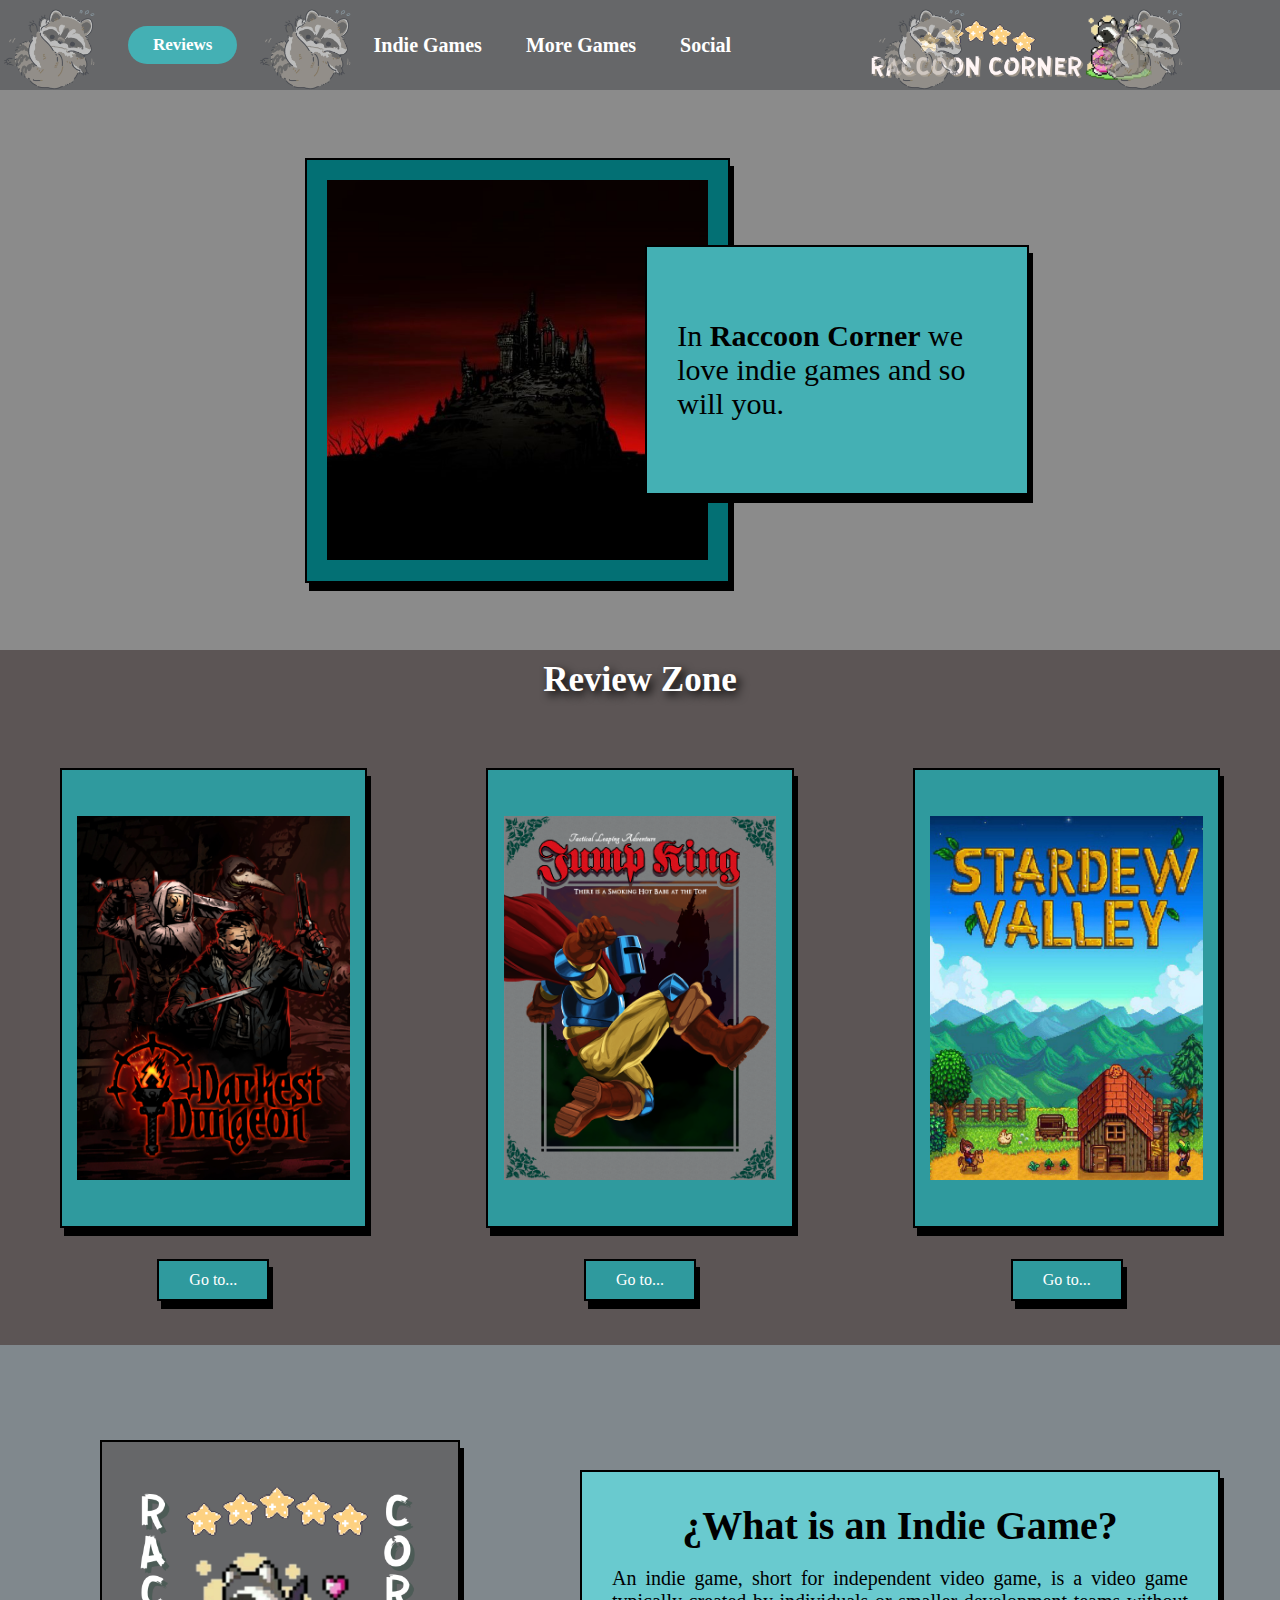
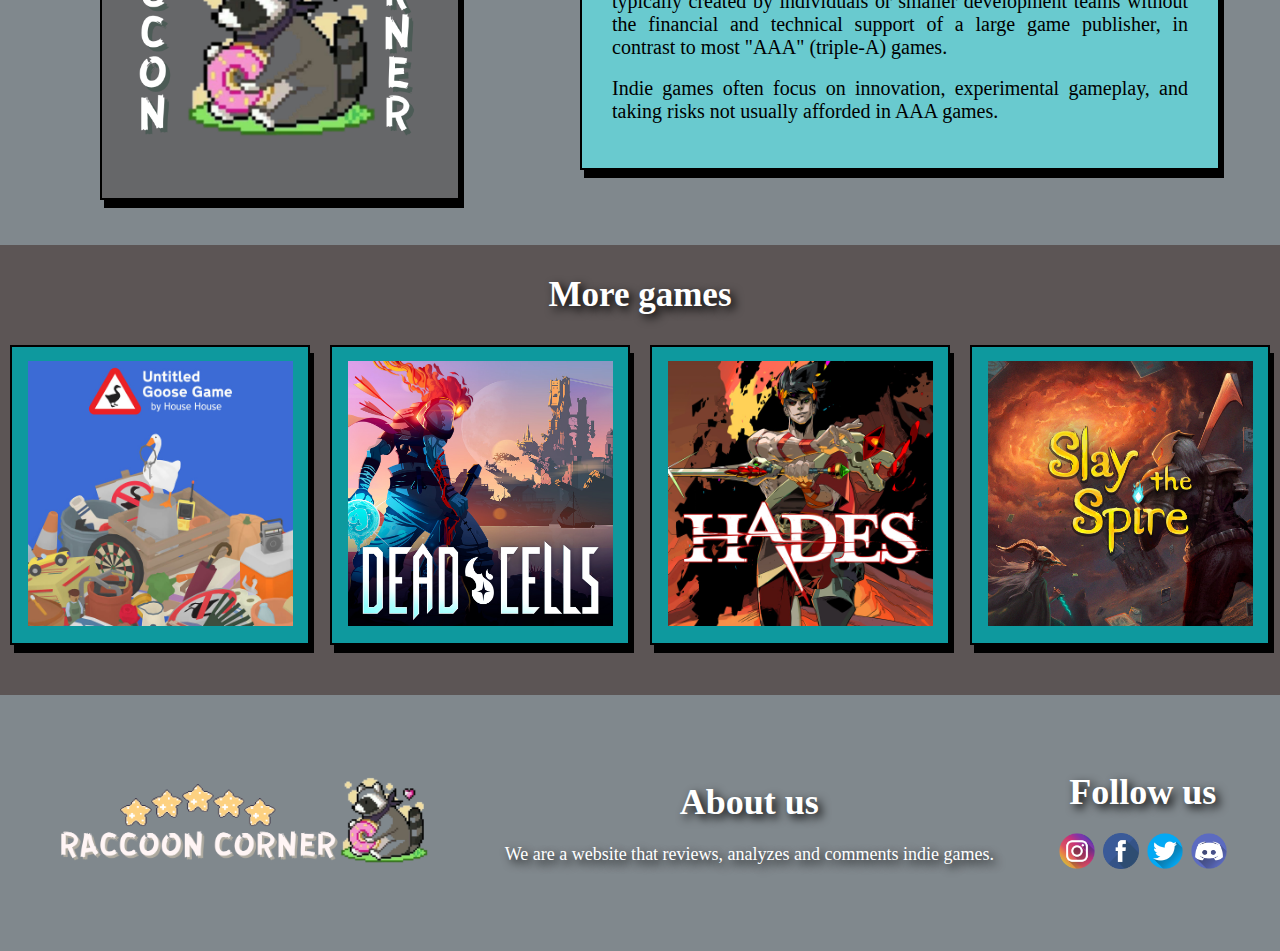
<file: index.html>
<!DOCTYPE html>
<html lang="en">
<head>
    <meta charset="UTF-8">
    <meta http-equiv="X-UA-Compatible" content="IE=edge">
    <meta name="viewport" content="width=device-width, initial-scale=1.0">
    <title>Raccoon Corner</title>
    <link rel="stylesheet" href="style.css">

</head>
<body>
    <a name="home"></a>
    <header>
        <a class="cta" href="#review zone"><button>Reviews </button></a>
        <nav>
            <ul>
                <li> <a href="#indie">Indie Games</a></li>
                <li><a href="#more games">More Games</a></li>
                <li><a href="#social">Social</a></li>
            </ul>
        </nav>
        <img src="images/logo.png" alt="logo">

    </header>

    <section>
        <div class="div1">
            <div class="box1"><img src="images/home.jpg" alt=""></div>
            <div class="box2"><p>In <span>Raccoon Corner</span> we love indie games and so will you. </p></div>
        </div>
    </section>
    <a name="review zone"></a>
    <section>
        <div><h1>Review Zone</h1></div>
        <div class="div2">
            <div class="cuadro1"><a href="Darkest Dungeon/index.html" target="_blank"><img src="images/darkest.jpg" alt="" class="img3"></a></div>
            <div class="cuadro1"><a href="Jump King/index.html" target="_blank"><img src="images/jumpking.png" alt="" class="img4"></a></div>
            <div class="cuadro1"><a href="Stardew Valley/index.html" target="_blank"><img src="images/stardew.jpg" alt="" class="img5"></a></div>
        </div>
    </section>
    
    <section>
        <div class="div3">
            <a href="Darkest Dungeon/index.html" target="_blank" class="boton"> Go to...</a>
            <a href="Jump King/index.html"  target="_blank" class="boton"> Go to...</a>
            <a href="Stardew Valley/index.html" target="_blank" class="boton"> Go to...</a>
        </div>
    </section>
    <a name="indie"></a>
    <div class="div4">
    
        <div class="cuadrito">
            <img src="images/logo2.png" alt="">

        </div>
        <div class="cuadro">
            <h1>¿What is an Indie Game?</h1>
            <br>
            <p>An indie game, short for independent video game, is a video game typically created by individuals or smaller development teams without the financial and technical support of a large game publisher, in contrast to most "AAA" (triple-A) games. </p>
            <br>
            <p>Indie games often focus on innovation, experimental gameplay, and taking risks not usually afforded in AAA games.</p>
        </div>
    </div>
    <a name="more games"></a>
    <div class="div5"><h1>More games</h1></div>
    <div class="div6">
        <div><a href="https://www.metacritic.com/game/pc/untitled-goose-game"target="_blank"><img src="images/goose.jpg" alt=""></a></div>
        <div><a href="https://www.metacritic.com/game/pc/dead-cells"target="_blank"><img src="images/deadcells.png" alt=""></a></div>
        <div><a href="https://www.metacritic.com/game/pc/hades"target="_blank"><img src="images/hades.jpg" alt=""></a></div>
        <div><a href="https://www.metacritic.com/game/pc/slay-the-spire"target="_blank"><img src="images/slaythespire.png" alt=""></a></div>
    </div>

    <div class="raccons">
        <div class="fall"><img src="images/raccon.png" alt="" ></div>
        <div class="fall"><img src="images/raccon.png" alt="" ></div>
        <div class="fall"><img src="images/raccon.png" alt="" ></div>
        <div class="fall"><img src="images/raccon.png" alt="" ></div>
    </div>

    <footer>
        <div class="footer1"><a href="#home"><img src="images/logo3.png" alt=""></a></div>
        <div class="footer2">
            <h1>About us</h1>
            <br>
            <p>We are a website that reviews, analyzes and comments indie games.</p>
        </div>
        
        <div class="footer3">
            <a name="social"></a>
            <h1>Follow us</h1>
            <br>
            <a href="https://www.instagram.com/" target="_blank"><img src="images/instagram.png" alt="" class="ig"></a>
            <a href="https://www.facebook.com/" target="_blank"><img src="images/facebook.png" alt="" class="fb"></a>
            <a href="https://twitter.com/" target="_blank"><img src="images/twitter.png" alt="" class="tt"></a>
            <a href="https://discord.com/" target="_blank"><img src="images/discord.png" alt="" class="ds"></a>
        </div>
    </footer>


</body>
</html>
</file>
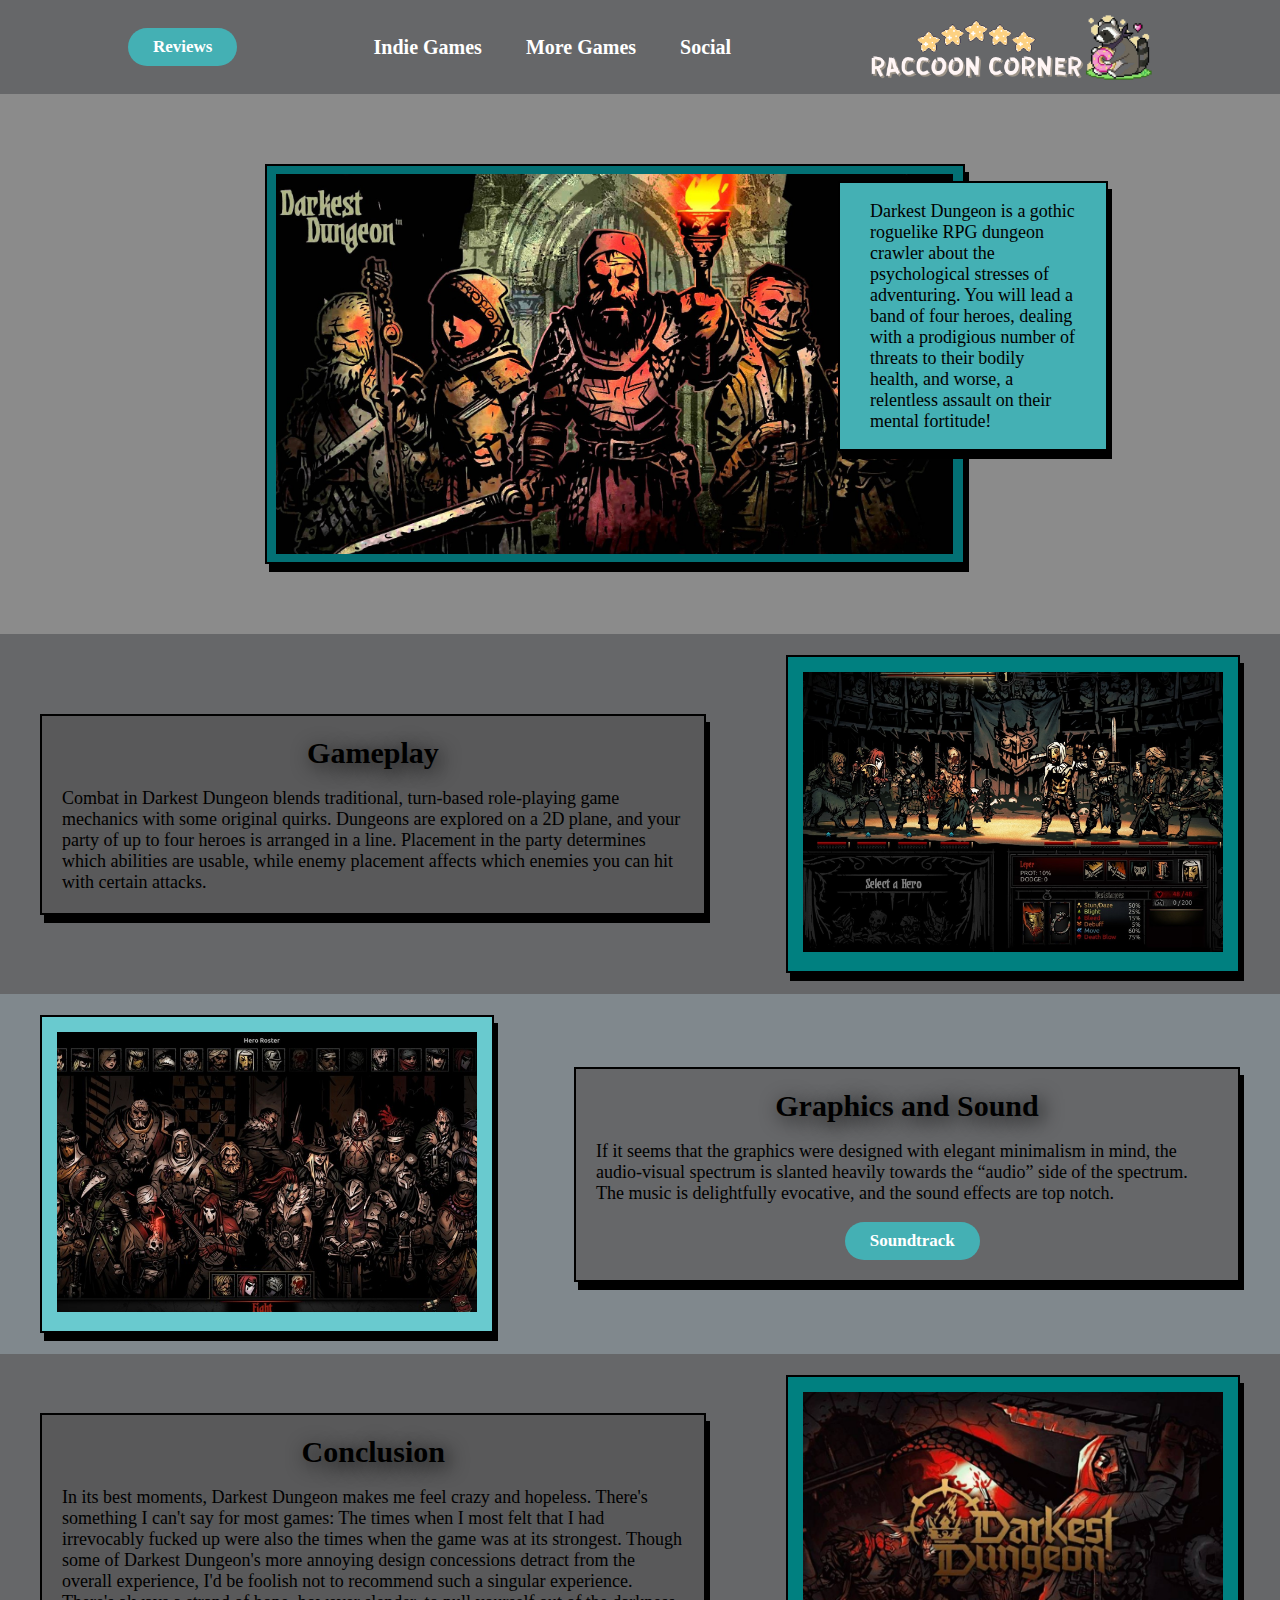
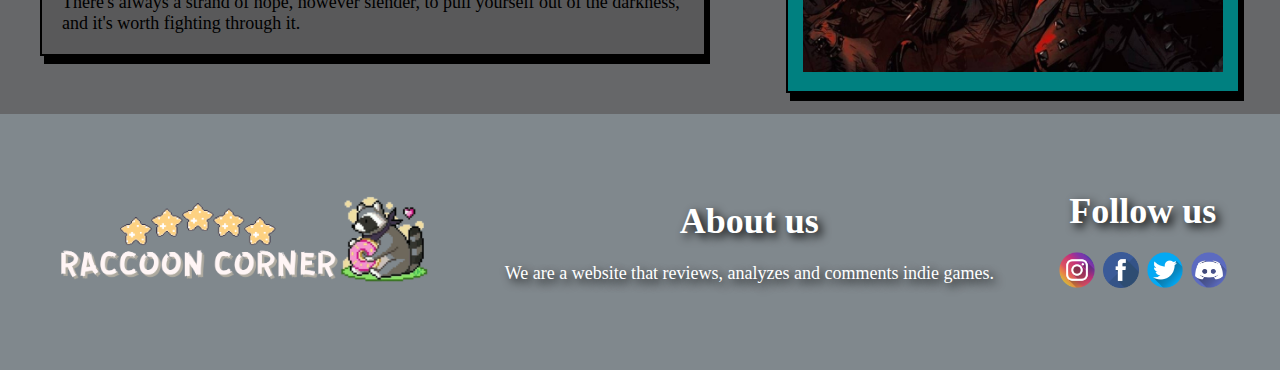
<file: Darkest Dungeon/index.html>
<!DOCTYPE html>
<html lang="en">
<head>
    <meta charset="UTF-8">
    <meta http-equiv="X-UA-Compatible" content="IE=edge">
    <meta name="viewport" content="width=device-width, initial-scale=1.0">
    <title>Darkest Dungeon</title>
    <link rel="stylesheet" href="style.css">
</head>
<body>
    <header>
        <a class="cta" href="/Raccon Corner/index.html"><button>Reviews</button></a>
        <nav>
            <ul>
                <li> <a href="/Raccon Corner/index.html">Indie Games</a></li>
                <li><a href="/Raccon Corner/index.html">More Games</a></li>
                <li><a href="#social">Social</a></li>
            </ul>
        </nav>
        <a href="/Raccon Corner/index.html"><img src="images/logo.png" alt="logo"></a>
    </header>

    <section>
        <div class="div1">
            <div class="box1"><img src="images/darkest.jpg" alt=""></div>
            <div class="box2"><p>Darkest Dungeon is a gothic roguelike RPG dungeon crawler about the psychological stresses of adventuring. You will lead a band of four heroes, dealing with a prodigious number of threats to their bodily health, and worse, a relentless assault on their mental fortitude!</p></div>
        </div>
    </section>
    <article>
        <div class="div2">
            <div class="text1">
                <h1>Gameplay</h1>
                <br>
                <p>Combat in Darkest Dungeon blends traditional, turn-based role-playing game mechanics with some original quirks. Dungeons are explored on a 2D plane, and your party of up to four heroes is arranged in a line. Placement in the party determines which abilities are usable, while enemy placement affects which enemies you can hit with certain attacks.</p></div>
            <div class="img1"><img src="images/gameplay.jpg" alt=""></div>
        </div>
    </article>
    <div class="div3">
        <div class="img2"><img src="images/estres1.jpeg" alt=""></div>
        <div class="text2">
            <h1>Graphics and Sound</h1>
            <br>
            <p>If it seems that the graphics were designed with elegant minimalism in mind, the audio-visual spectrum is slanted heavily towards the “audio” side of the spectrum. The music is delightfully evocative, and the sound effects are top notch.</p>
            <br>
            <a href="https://youtu.be/on-xvGdFTIU"  target="_blank"><button>Soundtrack </button></a>
        </div>
    </div>
    <section>
        <div class="div2">
            <div class="text1">
                <h1>Conclusion</h1>
                <br>
                <p>In its best moments, Darkest Dungeon makes me feel crazy and hopeless. There's something I can't say for most games: The times when I most felt that I had irrevocably fucked up were also the times when the game was at its strongest. Though some of Darkest Dungeon's more annoying design concessions detract from the overall experience, I'd be foolish not to recommend such a singular experience. There's always a strand of hope, however slender, to pull yourself out of the darkness, and it's worth fighting through it.</p></div>
            <div class="img1"><img src="images/conclusion.jpg" alt=""></div>
        </div>

    </section>
    <footer>
        <div class="footer1"><a href="/Raccon Corner/index.html"><img src="images/logo3.png" alt=""></a></div>
        <div class="footer2">
            <h1>About us</h1>
            <br>
            <p>We are a website that reviews, analyzes and comments indie games.</p>
        </div>
        <div class="footer3">
            <a name="social"></a>
            <h1>Follow us</h1>
            <br>
            <a href="https://www.instagram.com/" target="_blank"><img src="images/instagram.png" alt="" class="ig"></a>
            <a href="https://www.facebook.com/" target="_blank"><img src="images/facebook.png" alt="" class="fb"></a>
            <a href="https://twitter.com/" target="_blank"><img src="images/twitter.png" alt="" class="tt"></a>
            <a href="https://discord.com/" target="_blank"><img src="images/discord.png" alt="" class="ds"></a>
        </div>
    </footer>


</body>
</html>
</file>
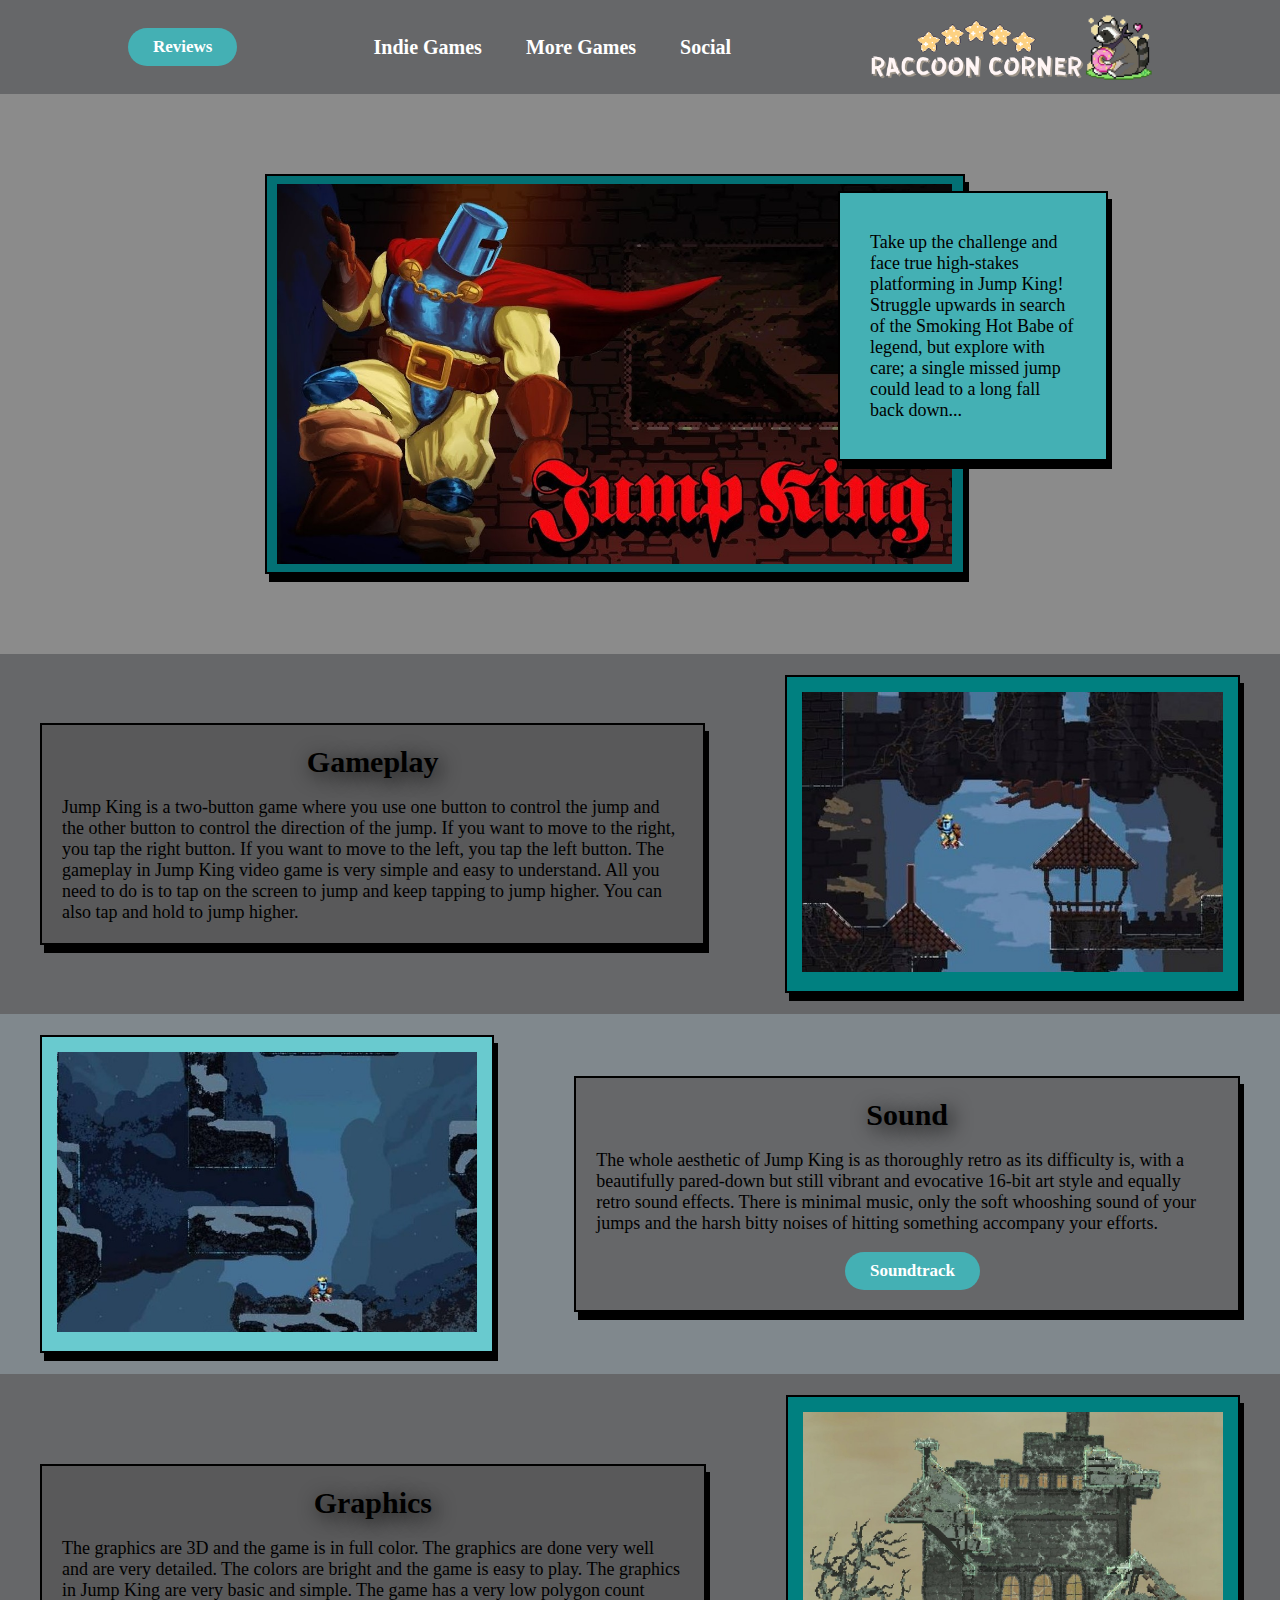
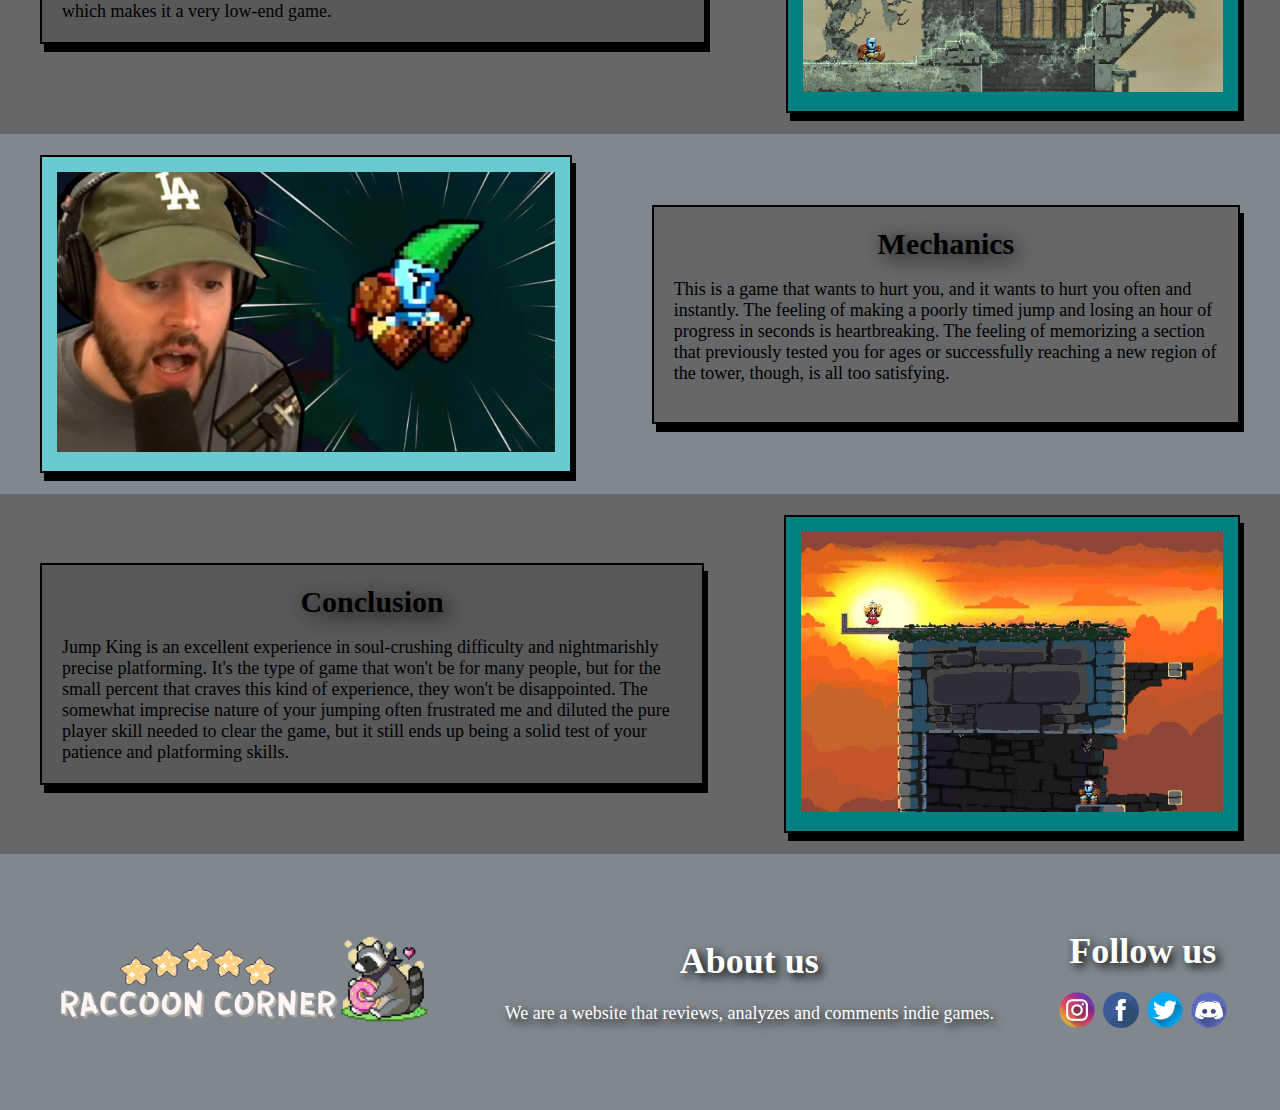
<file: Jump King/index.html>
<!DOCTYPE html>
<html lang="en">
<head>
    <meta charset="UTF-8">
    <meta http-equiv="X-UA-Compatible" content="IE=edge">
    <meta name="viewport" content="width=device-width, initial-scale=1.0">
    <title>Jump King</title>
    <link rel="stylesheet" href="style.css">
</head>
<body>
    <header>
        <a class="cta" href="/Raccon Corner/index.html"><button>Reviews</button></a>
        <nav>
            <ul>
                <li> <a href="/Raccon Corner/index.html">Indie Games</a></li>
                <li><a href="/Raccon Corner/index.html">More Games</a></li>
                <li><a href="#social">Social</a></li>
            </ul>
        </nav>
        <a href="/Raccon Corner/index.html"><img src="images/logo.png" alt="logo"></a>
    </header>

    <section>
        <div class="div1">
            <div class="box1"><img src="images/jump.jpg" alt=""></div>
            <div class="box2"><p>Take up the challenge and face true high-stakes platforming in Jump King! Struggle upwards in search of the Smoking Hot Babe of legend, but explore with care; a single missed jump could lead to a long fall back down...</p></div>
        </div>
    </section>
    <article>
        <div class="div2">
            <div class="text1">
                <h1>Gameplay</h1>
                <br>
                <p>Jump King is a two-button game where you use one button to control the jump and the other button to control the direction of the jump. If you want to move to the right, you tap the right button. If you want to move to the left, you tap the left button.
The gameplay in Jump King video game is very simple and easy to understand. All you need to do is to tap on the screen to jump and keep tapping to jump higher. You can also tap and hold to jump higher.
</p></div>
            <div class="img1"><img src="images/gameplay.jpg" alt=""></div>
        </div>
    </article>
    <div class="div3">
        <div class="img2"><img src="images/sound.jpg" alt=""></div>
        <div class="text2">
            <h1>Sound</h1>
            <br>
            <p>The whole aesthetic of Jump King is as thoroughly retro as its difficulty is, with a beautifully pared-down but still vibrant and evocative 16-bit art style and equally retro sound effects. There is minimal music, only the soft whooshing sound of your jumps and the harsh bitty noises of hitting something accompany your efforts.</p>
            <br>
            <a href="https://youtu.be/goAlevEOEkU"  target="_blank"><button>Soundtrack </button></a>
        </div>
    </div>
    <section>
        <div class="div2">
            <div class="text1">
                <h1>Graphics</h1>
                <br>
                <p>The graphics are 3D and the game is in full color. The graphics are done very well and are very detailed. The colors are bright and the game is easy to play.
                    The graphics in Jump King are very basic and simple. The game has a very low polygon count which makes it a very low-end game.
                    </p></div>
            <div class="img1"><img src="images/graphics.jpg" alt=""></div>
        </div>
        <div class="div3">
            <div class="img2"><img src="images/mechanics.jpg" alt=""></div>
            <div class="text2">
                <h1>Mechanics</h1>
                <br>
                <p>This is a game that wants to hurt you, and it wants to hurt you often and instantly. The feeling of making a poorly timed jump and losing an hour of progress in seconds is heartbreaking. The feeling of memorizing a section that previously tested you for ages or successfully reaching a new region of the tower, though, is all too satisfying. </p>
                <br>
            </div>
        </div>
        <section>
            <div class="div2">
                <div class="text1">
                    <h1>Conclusion</h1>
                    <br>
                    <p>Jump King is an excellent experience in soul-crushing difficulty and nightmarishly precise platforming. It's the type of game that won't be for many people, but for the small percent that craves this kind of experience, they won't be disappointed. The somewhat imprecise nature of your jumping often frustrated me and diluted the pure player skill needed to clear the game, but it still ends up being a solid test of your patience and platforming skills.
                        </p></div>
                <div class="img1"><img src="images/conclusion.jpg" alt=""></div>
            </div>
    <footer>
        <div class="footer1"><a href="/Raccon Corner/index.html"><img src="images/logo3.png" alt=""></a></div>
        <div class="footer2">
            <h1>About us</h1>
            <br>
            <p>We are a website that reviews, analyzes and comments indie games.</p>
        </div>
        <div class="footer3">
            <a name="social"></a>
            <h1>Follow us</h1>
            <br>
            <a href="https://www.instagram.com/" target="_blank"><img src="images/instagram.png" alt="" class="ig"></a>
            <a href="https://www.facebook.com/" target="_blank"><img src="images/facebook.png" alt="" class="fb"></a>
            <a href="https://twitter.com/" target="_blank"><img src="images/twitter.png" alt="" class="tt"></a>
            <a href="https://discord.com/" target="_blank"><img src="images/discord.png" alt="" class="ds"></a>
        </div>
    </footer>

</body>
</html>
</file>
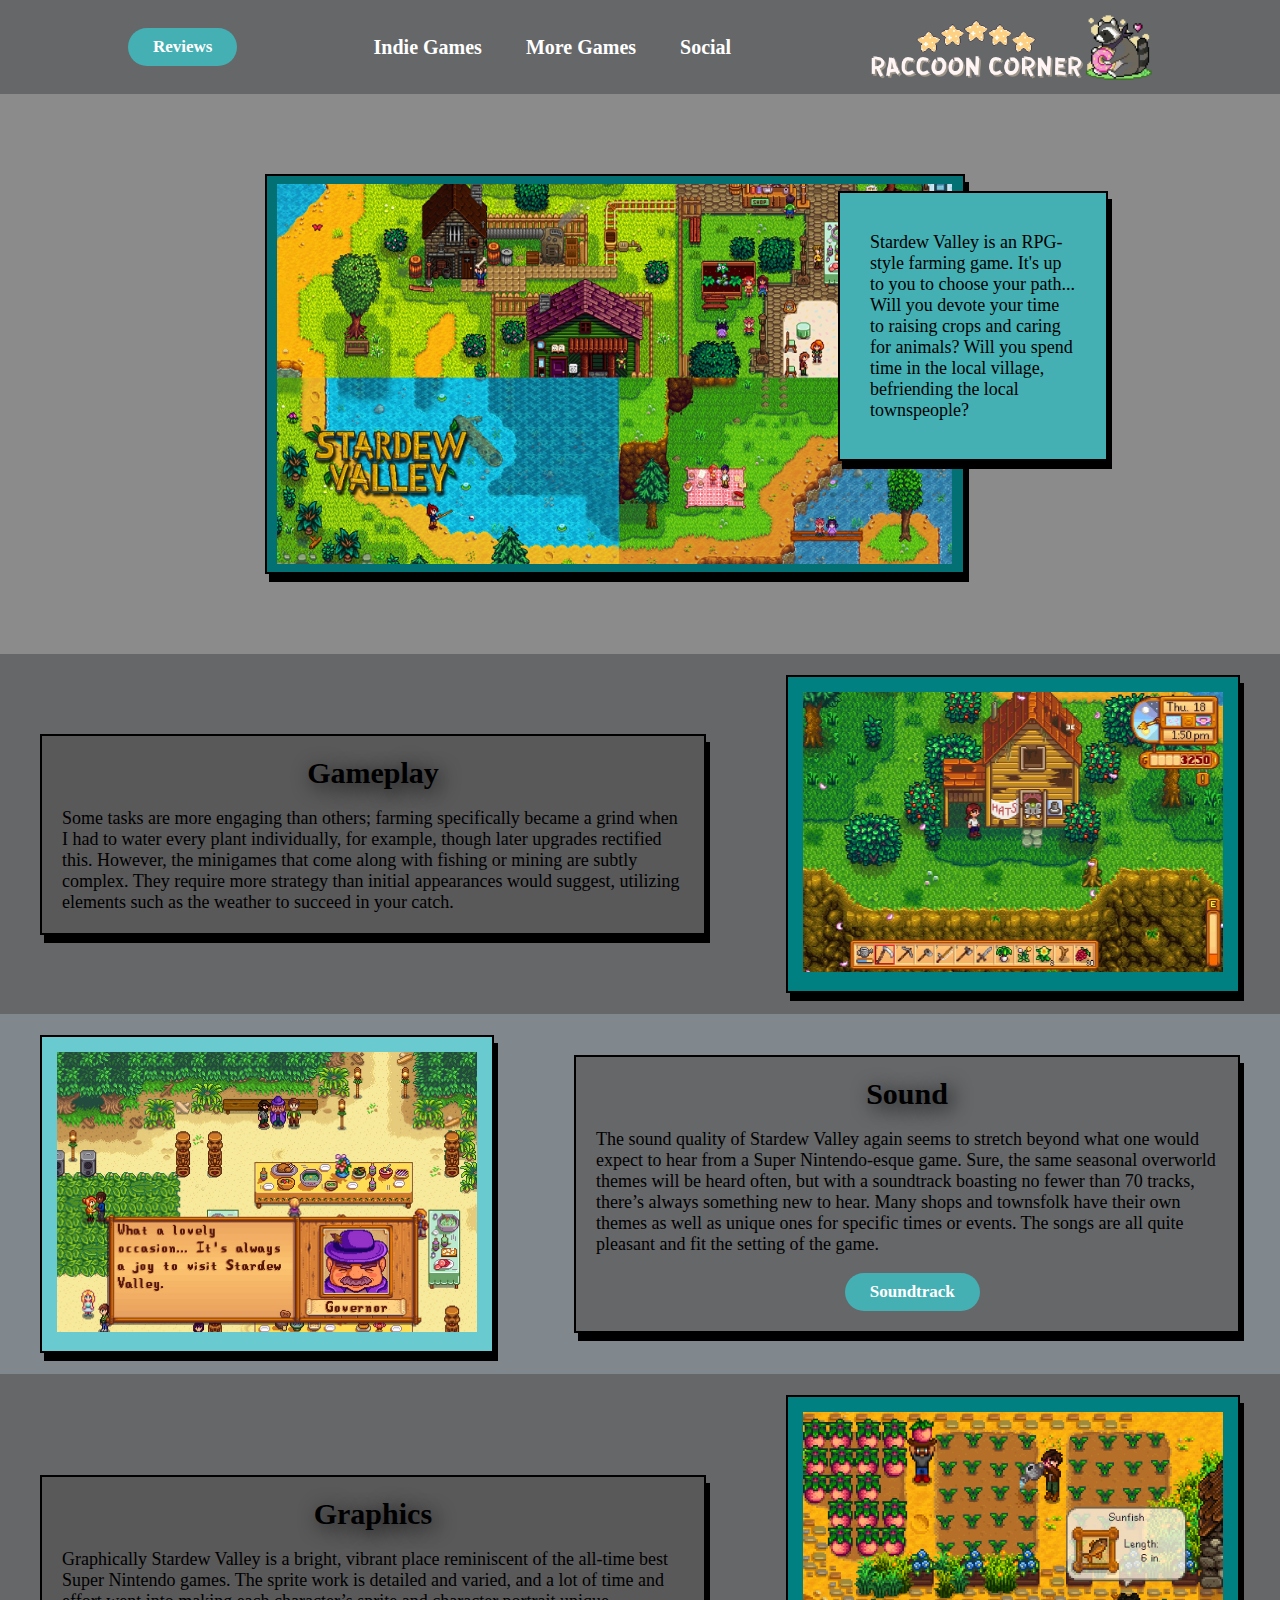
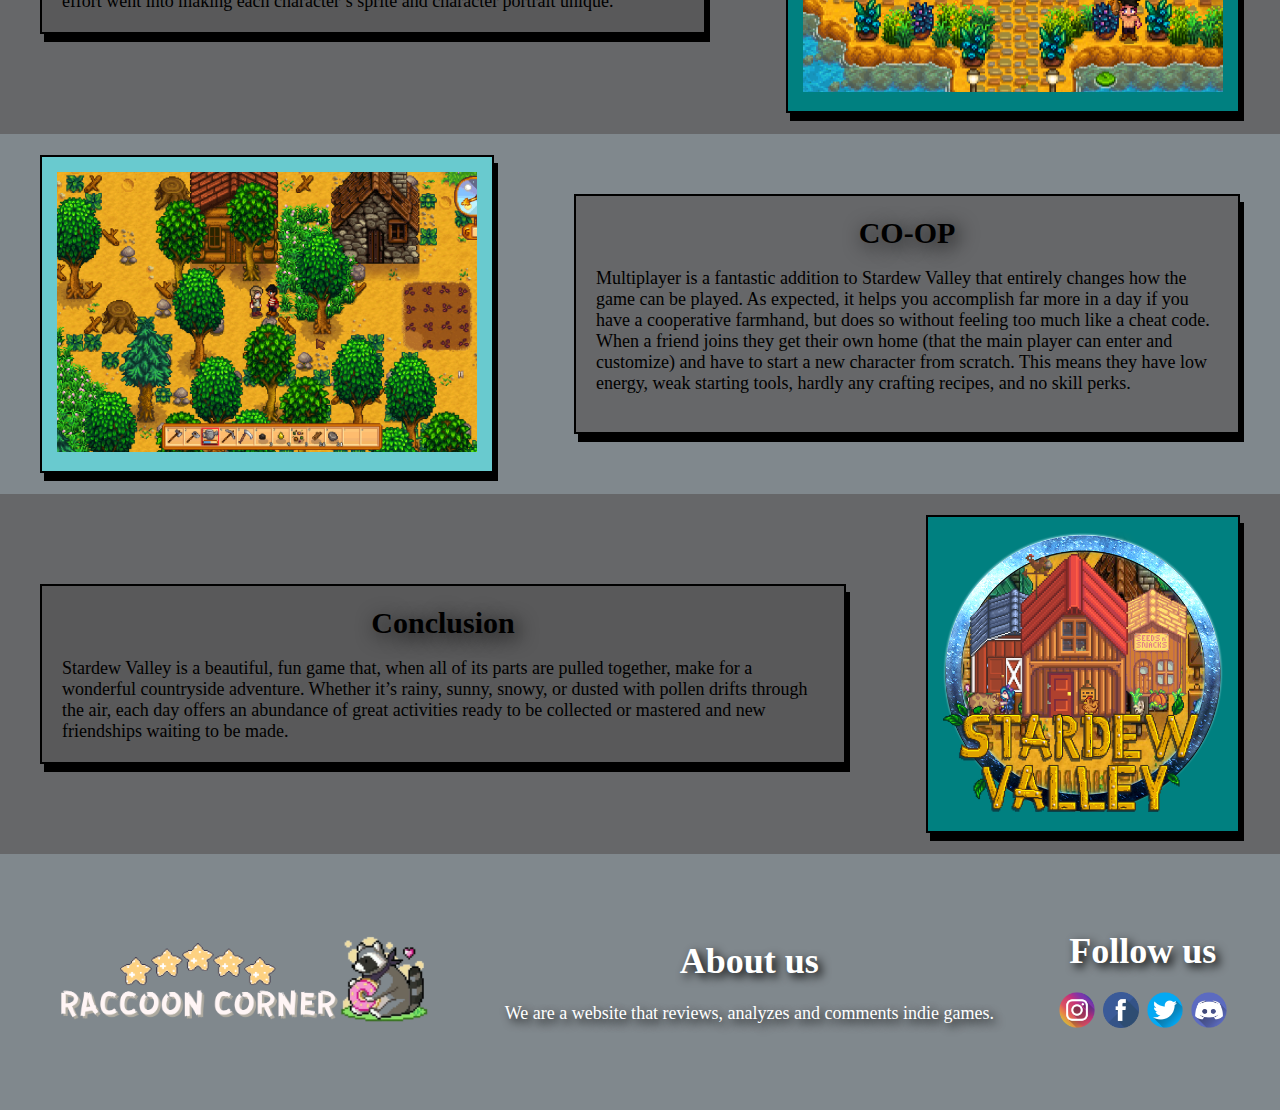
<file: Stardew Valley/index.html>
<!DOCTYPE html>
<html lang="en">
<head>
    <meta charset="UTF-8">
    <meta http-equiv="X-UA-Compatible" content="IE=edge">
    <meta name="viewport" content="width=device-width, initial-scale=1.0">
    <title>Stardew Valley</title>
    <link rel="stylesheet" href="style.css">
</head>
<body>
    <header>
        <a class="cta" href="/Raccon Corner/index.html"><button>Reviews</button></a>
        <nav>
            <ul>
                <li> <a href="/Raccon Corner/index.html">Indie Games</a></li>
                <li><a href="/Raccon Corner/index.html">More Games</a></li>
                <li><a href="#social">Social</a></li>
            </ul>
        </nav>
        <a href="/Raccon Corner/index.html"><img src="images/logo.png" alt="logo"></a>
    </header>

    <section>
        <div class="div1">
            <div class="box1"><img src="images/stardew.jpg" alt=""></div>
            <div class="box2"><p>Stardew Valley is an RPG-style farming game. It's up to you to choose your path... Will you devote your time to raising crops and caring for animals? Will you spend time in the local village, befriending the local townspeople?</p></div>
        </div>
    </section>
    <article>
        <div class="div2">
            <div class="text1">
                <h1>Gameplay</h1>
                <br>
                <p>Some tasks are more engaging than others; farming specifically became a grind when I had to water every plant individually, for example, though later upgrades rectified this. However, the minigames that come along with fishing or mining are subtly complex. They require more strategy than initial appearances would suggest, utilizing elements such as the weather to succeed in your catch.
</p></div>
            <div class="img1"><img src="images/gameplay.jpg" alt=""></div>
        </div>
    </article>
    <div class="div3">
        <div class="img2"><img src="images/sound.jpg" alt=""></div>
        <div class="text2">
            <h1>Sound</h1>
            <br>
            <p>The sound quality of Stardew Valley again seems to stretch beyond what one would expect to hear from a Super Nintendo-esque game. Sure, the same seasonal overworld themes will be heard often, but with a soundtrack boasting no fewer than 70 tracks, there’s always something new to hear. Many shops and townsfolk have their own themes as well as unique ones for specific times or events. The songs are all quite pleasant and fit the setting of the game.</p>
            <br>
            <a href="https://youtu.be/0gi5-mEVEc4"  target="_blank"><button>Soundtrack </button></a>
        </div>
    </div>
    <section>
        <div class="div2">
            <div class="text1">
                <h1>Graphics</h1>
                <br>
                <p>Graphically Stardew Valley is a bright, vibrant place reminiscent of the all-time best Super Nintendo games. The sprite work is detailed and varied, and a lot of time and effort went into making each character’s sprite and character portrait unique. 
                    </p></div>
            <div class="img1"><img src="images/graphics.png" alt=""></div>
        </div>
        <div class="div3">
            <div class="img2"><img src="images/multiplayer.png" alt=""></div>
            <div class="text2">
                <h1>CO-OP</h1>
                <br>
                <p>Multiplayer is a fantastic addition to Stardew Valley that entirely changes how the game can be played. As expected, it helps you accomplish far more in a day if you have a cooperative farmhand, but does so without feeling too much like a cheat code. When a friend joins they get their own home (that the main player can enter and customize) and have to start a new character from scratch. This means they have low energy, weak starting tools, hardly any crafting recipes, and no skill perks.</p>
                <br>
            </div>
        </div>
        <section>
            <div class="div2">
                <div class="text1">
                    <h1>Conclusion</h1>
                    <br>
                    <p>Stardew Valley is a beautiful, fun game that, when all of its parts are pulled together, make for a wonderful countryside adventure. Whether it’s rainy, sunny, snowy, or dusted with pollen drifts through the air, each day offers an abundance of great activities ready to be collected or mastered and new friendships waiting to be made. 
                        </p></div>
                <div class="img1"><img src="images/conclusion.png" alt=""></div>
            </div>
    <footer>
        <div class="footer1"> <a href="/Raccon Corner/index.html"><img src="images/logo3.png" alt=""></a></div>
        <div class="footer2">
            <h1>About us</h1>
            <br>
            <p>We are a website that reviews, analyzes and comments indie games.</p>
        </div>
        <div class="footer3">
            <a name="social"></a>
            <h1>Follow us</h1>
            <br>
            <a href="https://www.instagram.com/" target="_blank"><img src="images/instagram.png" alt="" class="ig"></a>
            <a href="https://www.facebook.com/" target="_blank"><img src="images/facebook.png" alt="" class="fb"></a>
            <a href="https://twitter.com/" target="_blank"><img src="images/twitter.png" alt="" class="tt"></a>
            <a href="https://discord.com/" target="_blank"><img src="images/discord.png" alt="" class="ds"></a>
        </div>
    </footer>



</body>
</html>
</file>
<file: style.css>
* {
  padding: 0;
  margin: 0;
  text-decoration: none;
  list-style: none;
  box-sizing: border-box;

  font-family: Georgia, "Times New Roman", Times, serif;
}
body {
  background-color: #666769;
}
header {
  display: flex;
  justify-content: space-between;
  align-items: center;
  padding: 10px 10%;
  background-color: #666769;
}
img {
  height: 70px;
  cursor: default;
}
ul li {
  display: inline-block;
  padding: 0 20px;
}
ul li a {
  transition: all 0.3s ease 0s;
  color: white;
  font-size: 20px;
  font-weight: bold;
}
button {
  padding: 9px 25px;
  background-color: #44b0b4;
  border: none;
  border-radius: 50px;
  cursor: pointer;
  transition: all 0.3s ease 0s;
  color: #ffff;
  font-size: 17px;
  font-weight: bold;
  font-family: Georgia, "Times New Roman", Times, serif;
}
button:hover {
  background-color: teal;
}
ul li a:hover {
  color: #44b0b4;
}
.div1 {
  height: 560px;
  width: 100%;
  background-color: #8b8b8b;
  display: flex;
  justify-content: space-around;
  align-items: center;
}
.box1 {
  height: 425px;
  width: 425px;
  background-color: #037074;
  margin: 10px;
  display: flex;
  align-items: center;
  justify-content: center;
  border: 2.5px solid #000000;
  box-shadow: 4px 8px #000000;
  position: relative;
  left: 15%;
  transition: all 0.5s;
}
.box1:hover {
  background-color: #44b0b4;
}
.box1 img {
  height: 380px;
}
.box2 {
  height: 250px;
  width: 30%;
  background-color: #44b0b4;
  margin: 20px;
  display: flex;
  align-items: center;
  justify-content: center;
  border: 2.5px solid #000000;
  box-shadow: 4px 8px #000000;
  position: relative;
  right: 10%;
  transition: all 0.5s;
  padding: 30px;
}
.box2 p {
  font-size: 30px;
}
.box2 p span {
  font-weight: bold;
}
.box2:hover {
  background-color: #037074;
}
.div2 {
  height: 535px;
  padding-top: 41px;
  width: 100%;
  background-color: #5c5555;
  display: flex;
  justify-content: space-around;
  align-items: center;
}
section div {
  height: 60px;
  display: flex;
  align-items: center;
  justify-content: center;
  background-color: #5c5555;
}
section div h1 {
  color: #ffff;
  font-size: 35px;
}
.cuadro1 {
  height: 460px;
  width: 24%;
  background-color: #2f9a9e;
  margin: 10px;
  display: flex;
  align-items: center;
  justify-content: center;
  border: 2.5px solid #000000;
  box-shadow: 4px 8px #000000;

  transition: 0.5s ease;
}
.cuadro1 img {
  display: flex;
  align-items: center;
  justify-content: center;
}
.cuadro1 a {
  display: flex;
  align-items: center;
  justify-content: center;
}
.cuadro1:hover {
  transform: scale(1.1);
  box-shadow: 0px 0px 40px #34a59cbd;
}
.img3 {
  height: auto;
  width: 90%;
}
.img4 {
  height: auto;
  width: 90%;
}
.img5 {
  height: auto;
  width: 90%;
}
.div3 {
  height: 100px;
  width: 100%;
  padding-bottom: 30px;
  background-color: #5c5555;
  display: flex;
  justify-content: space-around;
  align-items: center;
}
.boton {
  color: #ffff;
  border: 2.5px solid #000000;
  box-shadow: 4px 8px #000000;
  padding: 10px 30px;
  background-color: #2f9a9e;
  transition: 0.5s ease;
}
.boton:hover {
  transform: scale(1.1);
  box-shadow: 0px 0px 40px #34a59cbd;
}
.div4 {
  width: 100%;
  height: 500px;
  background-color: #80888d;
  display: flex;
  justify-content: space-between;
  align-items: center;
}
.cuadrito {
  position: relative;
  background-color: #666769;
  left: 100px;
  margin-top: 50px;
  width: 360px;
  height: 360px;
  border: 2.5px solid #000000;
  box-shadow: 4px 8px #000000;
  transition: ease 0.5s;
}

.cuadrito img {
  width: 350px;
  height: 350px;
}
.cuadrito:hover {
  transform: scale(1.1);
  box-shadow: #000000 4px 4px 40px;
}
.cuadro {
  height: 300px;
  width: 50%;
  background-color: #69cacf;
  padding: 30px;
  margin-top: 50px;
  position: relative;
  right: 60px;
  text-align: justify;
  border: 2.5px solid #000000;
  box-shadow: 4px 8px #000000;
  transition: ease 0.5s;
}
.cuadro h1 {
  font-size: 40px;
  text-align: center;
}
.cuadro p {
  font-size: 20px;
}
.cuadro:hover {
  transform: translateY(10px);
  box-shadow: #69cacf 4px 4px 40px;
}
.div5 {
  height: 100px;
  width: 100%;
  background-color: #5c5555;
  display: flex;
  align-items: center;
  justify-content: center;
}
.div5 h1,
section div h1 {
  color: #ffffff;
  font-size: 35px;
  text-shadow: 4px 4px 10px #000000;
}
.div6 {
  height: 350px;
  padding-bottom: 50px;
  width: 100%;
  background-color: #5c5555;
  display: flex;
  justify-content: space-around;
  align-items: center;
}
.div6 div {
  height: 300px;
  width: 300px;
  background-color: #0e999e;
  display: flex;
  align-items: center;
  justify-content: center;
  border: 2.5px solid #000000;
  box-shadow: 4px 8px #000000;

  transition: 0.5s ease;
}
.div6 div:hover {
  box-shadow: 0px 0px 40px #44b0b4;
  transform: scale(0.9);
}
.div6 div img {
  height: 265px;
  width: auto;
}
.fall img {
  height: 100px;
  cursor: default;
}
.fall {
  width: 100px;
  height: 100px;
  opacity: 0.6;
  position: absolute;
  bottom: 800px;
  animation: falling-raccon 5s linear infinite;
  cursor: default;
}

.fall:nth-child(1) {
  width: 100px;
  height: 100px;
  left: 68%;
  animation-duration: 5s;
}
.fall:nth-child(2) {
  width: 100px;
  height: 100px;
  left: 85%;
  animation-duration: 5s;
}
.fall:nth-child(3) {
  width: 100px;
  height: 100px;
  left: 20%;
  animation-duration: 5s;
}

@keyframes falling-raccon {
  0% {
    top: 0;
    opacity: 0;
  }
  15% {
    opacity: 0.2;
  }
  30% {
    transform: translateX(25px);
  }
  55% {
    opacity: 0.6;
  }
  70% {
    opacity: 0.2;
    transform: translateX(-15px);
  }
  100% {
    top: 100vh;
    opacity: 0;
  }
}
footer {
  height: 120px;
  width: 100%;
  background-color: #80888d;
  display: flex;
  justify-content: space-around;
  align-items: center;
  padding: 10% 20px;
  color: #ffff;
  text-shadow: 4px 4px 10px #000000;
}
footer div {
  text-align: center;
  justify-content: center;
}
.footer1 img {
  height: 100px;
  transition: all 0.5s;
}
.footer2 {
  font-size: 18px;
  transition: all 0.5s;
}

.footer2 h1,
.footer3 h1 {
  font-size: 36px;
}
.footer3 a img {
  height: 40px;
  padding: 2px;
  transition: all 0.5s;
  cursor: pointer;
}
.footer3 h1 {
  transition: all 0.5s;
}
.footer3 a img:hover,
.footer3 h1:hover,
.footer2:hover,
.footer1 img:hover {
  transform: translateY(10px);
}
</file>
<file: Darkest Dungeon/style.css>
* {
  padding: 0;
  margin: 0;
  text-decoration: none;
  list-style: none;
  box-sizing: border-box;
  font-family: "Times New Roman", Times, serif;
}
body {
  background-color: #666769;
}
header {
  display: flex;
  justify-content: space-between;
  align-items: center;
  padding: 10px 10%;
  background-color: #666769;
}
img {
  height: 70px;
  cursor: pointer;
}
ul li {
  display: inline-block;
  padding: 0 20px;
}
ul li a {
  transition: all 0.3s ease 0s;
  color: white;
  font-size: 20px;
  font-weight: bold;
}
button {
  padding: 9px 25px;
  background-color: #44b0b4;
  border: none;
  border-radius: 50px;
  cursor: pointer;
  transition: all 0.3s ease 0s;
  color: #ffffff;
  font-size: 17px;
  font-weight: bold;
  font-family: Georgia, "Times New Roman", Times, serif;
}
button:hover {
  background-color: teal;
}
ul li a:hover {
  color: #44b0b4;
}

.div1 {
  height: 540px;
  width: 100%;
  background-color: #8b8b8b;
  display: flex;
  justify-content: space-around;
  align-items: center;
}
.box1 {
  height: 400px;
  width: 700px;
  background-color: #037074;
  margin: 10px;
  display: flex;
  align-items: center;
  justify-content: center;
  border: 2.5px solid #000000;
  box-shadow: 4px 8px #000000;
  position: relative;
  left: 15%;
  transition: all 0.5s;
}
.box1 img {
  height: 380px;
  width: auto;
}
.box1:hover {
  transform: scale(1.05);
}
.box2 {
  height: 270px;
  width: 270px;
  background-color: #44b0b4;
  margin: 20px;
  padding: 30px;
  display: flex;
  align-items: center;
  justify-content: center;
  border: 2.5px solid #000000;
  box-shadow: 4px 8px #000000;
  position: relative;
  right: 7%;
  top: -48px;
  transition: 0.5s ease;
}
.box2 p {
  font-size: 18px;
}
.box2:hover {
  background-color: #dd9324;
}
.div2 {
  height: 360px;
  display: flex;
  justify-content: space-around;
  align-items: center;
}

.text1 {
  background-color: #59595a;
  border: 2.5px solid #000000;
  box-shadow: 4px 8px #000000;
  padding: 20px;
  margin: 40px;

  transition: 0.5s ease;
}
.text1:hover {
  box-shadow: 4px 4px 40px teal;
}
.text1 h1 {
  font-size: 30px;
  display: flex;
  justify-content: center;
  text-shadow: 4px 4px 20px;
}
.text1 p {
  font-size: 18px;
}
.img1 {
  background-color: teal;
  border: 2.5px solid #000000;
  box-shadow: 4px 8px #000000;
  padding: 15px;
  margin: 40px;
  transition: 0.5s ease;
}
.img1:hover {
  box-shadow: 4px 4px 40px #000000;
  transform: translateY(10px);
}
.img1 img {
  height: 280px;
}
.div3 {
  height: 360px;
  display: flex;
  justify-content: space-around;
  align-items: center;
  background-color: #80888d;
}

.text2 {
  background-color: #666769;
  border: 2.5px solid #000000;
  box-shadow: 4px 8px #000000;
  padding: 20px;
  margin: 40px;
  transition: 0.5s ease;
}
.text2:hover {
  box-shadow: 4px 4px 40px teal;
}
.text2 h1 {
  font-size: 30px;
  display: flex;
  justify-content: center;
  text-shadow: 4px 4px 20px;
}
.text2 p {
  font-size: 18px;
}
.text2 button {
  position: relative;
  left: 40%;
}
.img2 {
  background-color: #69cacf;
  border: 2.5px solid #000000;
  box-shadow: 4px 8px #000000;
  padding: 15px;
  margin: 40px;
  transition: 0.5s ease;
}
.img2:hover {
  box-shadow: 4px 4px 40px #000000;
  transform: translateY(10px);
}
.img2 img {
  height: 280px;
}
footer {
  height: 120px;
  width: 100%;
  background-color: #80888d;
  display: flex;
  justify-content: space-around;
  align-items: center;
  padding: 10% 20px;
  color: #ffff;
  text-shadow: 4px 4px 10px #000000;
}
footer div {
  text-align: center;
  justify-content: center;
}
.footer1 img {
  height: 100px;
  transition: all 0.5s;
}
.footer2 {
  font-size: 18px;
  transition: all 0.5s;
}

.footer2 h1,
.footer3 h1 {
  font-size: 36px;
}
.footer3 a img {
  height: 40px;
  padding: 2px;
  transition: all 0.5s;
}
.footer3 h1 {
  transition: all 0.5s;
}
.footer3 a img:hover,
.footer3 h1:hover,
.footer2:hover,
.footer1 img:hover {
  transform: translateY(10px);
}
</file>
<file: Jump King/style.css>
* {
  padding: 0;
  margin: 0;
  text-decoration: none;
  list-style: none;
  box-sizing: border-box;
}
body {
  background-color: #666769;
}
header {
  display: flex;
  justify-content: space-between;
  align-items: center;
  padding: 10px 10%;
  background-color: #666769;
}
img {
  height: 70px;
  cursor: pointer;
}
ul li {
  display: inline-block;
  padding: 0 20px;
}
ul li a {
  transition: all 0.3s ease 0s;
  color: white;
  font-size: 20px;
  font-weight: bold;
}
button {
  padding: 9px 25px;
  background-color: #44b0b4;
  border: none;
  border-radius: 50px;
  cursor: pointer;
  transition: all 0.3s ease 0s;
  color: #ffff;
  font-size: 17px;
  font-weight: bold;
  font-family: Georgia, "Times New Roman", Times, serif;
}
button:hover {
  background-color: teal;
}
ul li a:hover {
  color: #44b0b4;
}
.div1 {
  height: 560px;
  width: 100%;
  background-color: #8b8b8b;
  display: flex;
  justify-content: space-around;
  align-items: center;
}
.box1 {
  height: 400px;
  width: 700px;
  background-color: #037074;
  margin: 10px;
  display: flex;
  align-items: center;
  justify-content: center;
  border: 2.5px solid #000000;
  box-shadow: 4px 8px #000000;
  position: relative;
  left: 15%;
  transition: all 0.5s;
}
.box1 img {
  height: 380px;
  width: auto;
}
.box1:hover {
  transform: scale(1.05);
}
.box2 {
  height: 270px;
  width: 270px;
  background-color: #44b0b4;
  margin: 20px;
  padding: 30px;
  display: flex;
  align-items: center;
  justify-content: center;
  border: 2.5px solid #000000;
  box-shadow: 4px 8px #000000;
  position: relative;
  right: 7%;
  top: -48px;
  transition: 0.5s ease;
}
.box2 p {
  font-size: 18px;
}
.box2:hover {
  background-color: #bb3732;
}
.div2 {
  height: 360px;
  display: flex;
  justify-content: space-around;
  align-items: center;
}

.text1 {
  background-color: #59595a;
  border: 2.5px solid #000000;
  box-shadow: 4px 8px #000000;
  padding: 20px;
  margin: 40px;

  transition: 0.5s ease;
}
.text1:hover {
  box-shadow: 4px 4px 40px teal;
}
.text1 h1 {
  font-size: 30px;
  display: flex;
  justify-content: center;
  text-shadow: 4px 4px 20px;
}
.text1 p {
  font-size: 18px;
}
.img1 {
  background-color: teal;
  border: 2.5px solid #000000;
  box-shadow: 4px 8px #000000;
  padding: 15px;
  margin: 40px;
  transition: 0.5s ease;
}
.img1:hover {
  box-shadow: 4px 4px 40px #000000;
  transform: translateY(10px);
}
.img1 img {
  height: 280px;
}
.div3 {
  height: 360px;
  display: flex;
  justify-content: space-around;
  align-items: center;
  background-color: #80888d;
}

.text2 {
  background-color: #666769;
  border: 2.5px solid #000000;
  box-shadow: 4px 8px #000000;
  padding: 20px;
  margin: 40px;
  transition: 0.5s ease;
}
.text2:hover {
  box-shadow: 4px 4px 40px teal;
}
.text2 h1 {
  font-size: 30px;
  display: flex;
  justify-content: center;
  text-shadow: 4px 4px 20px;
}
.text2 p {
  font-size: 18px;
}
.text2 button {
  position: relative;
  left: 40%;
}
.img2 {
  background-color: #69cacf;
  border: 2.5px solid #000000;
  box-shadow: 4px 8px #000000;
  padding: 15px;
  margin: 40px;
  transition: 0.5s ease;
}
.img2:hover {
  box-shadow: 4px 4px 40px #000000;
  transform: translateY(10px);
}
.img2 img {
  height: 280px;
}
footer {
  height: 120px;
  width: 100%;
  background-color: #80888d;
  display: flex;
  justify-content: space-around;
  align-items: center;
  padding: 10% 20px;
  color: #ffff;
  text-shadow: 4px 4px 10px #000000;
}
footer div {
  text-align: center;
  justify-content: center;
}
.footer1 img {
  height: 100px;
  transition: all 0.5s;
}
.footer2 {
  font-size: 18px;
  transition: all 0.5s;
}

.footer2 h1,
.footer3 h1 {
  font-size: 36px;
}
.footer3 a img {
  height: 40px;
  padding: 2px;
  transition: all 0.5s;
}
.footer3 h1 {
  transition: all 0.5s;
}
.footer3 a img:hover,
.footer3 h1:hover,
.footer2:hover,
.footer1 img:hover {
  transform: translateY(10px);
}
</file>
<file: Stardew Valley/style.css>
* {
  padding: 0;
  margin: 0;
  text-decoration: none;
  list-style: none;
  box-sizing: border-box;
}
body {
  background-color: #666769;
}
header {
  display: flex;
  justify-content: space-between;
  align-items: center;
  padding: 10px 10%;
  background-color: #666769;
}
img {
  height: 70px;
  cursor: pointer;
}
ul li {
  display: inline-block;
  padding: 0 20px;
}
ul li a {
  transition: all 0.3s ease 0s;
  color: white;
  font-size: 20px;
  font-weight: bold;
}
button {
  padding: 9px 25px;
  background-color: #44b0b4;
  border: none;
  border-radius: 50px;
  cursor: pointer;
  transition: all 0.3s ease 0s;
  color: #ffff;
  font-size: 17px;
  font-weight: bold;
  font-family: Georgia, "Times New Roman", Times, serif;
}
button:hover {
  background-color: teal;
}
ul li a:hover {
  color: #44b0b4;
}

.div1 {
  height: 560px;
  width: 100%;
  background-color: #8b8b8b;
  display: flex;
  justify-content: space-around;
  align-items: center;
}
.box1 {
  height: 400px;
  width: 700px;
  background-color: #037074;
  margin: 10px;
  display: flex;
  align-items: center;
  justify-content: center;
  border: 2.5px solid #000000;
  box-shadow: 4px 8px #000000;
  position: relative;
  left: 15%;
  transition: all 0.5s;
}
.box1 img {
  height: 380px;
  width: auto;
}
.box1:hover {
  transform: scale(1.05);
}
.box2 {
  height: 270px;
  width: 270px;
  background-color: #44b0b4;
  margin: 20px;
  padding: 30px;
  display: flex;
  align-items: center;
  justify-content: center;
  border: 2.5px solid #000000;
  box-shadow: 4px 8px #000000;
  position: relative;
  right: 7%;
  top: -48px;
  transition: 0.5s ease;
}
.box2 p {
  font-size: 18px;
}
.box2:hover {
  background-color: #397739;
}
.div2 {
  height: 360px;
  display: flex;
  justify-content: space-around;
  align-items: center;
}

.text1 {
  background-color: #59595a;
  border: 2.5px solid #000000;
  box-shadow: 4px 8px #000000;
  padding: 20px;
  margin: 40px;

  transition: 0.5s ease;
}
.text1:hover {
  box-shadow: 4px 4px 40px teal;
}
.text1 h1 {
  font-size: 30px;
  display: flex;
  justify-content: center;
  text-shadow: 4px 4px 20px;
}
.text1 p {
  font-size: 18px;
}
.img1 {
  background-color: teal;
  border: 2.5px solid #000000;
  box-shadow: 4px 8px #000000;
  padding: 15px;
  margin: 40px;
  transition: 0.5s ease;
}
.img1:hover {
  box-shadow: 4px 4px 40px #000000;
  transform: translateY(10px);
}
.img1 img {
  height: 280px;
}
.div3 {
  height: 360px;
  display: flex;
  justify-content: space-around;
  align-items: center;
  background-color: #80888d;
}

.text2 {
  background-color: #666769;
  border: 2.5px solid #000000;
  box-shadow: 4px 8px #000000;
  padding: 20px;
  margin: 40px;
  transition: 0.5s ease;
}
.text2:hover {
  box-shadow: 4px 4px 40px teal;
}
.text2 h1 {
  font-size: 30px;
  display: flex;
  justify-content: center;
  text-shadow: 4px 4px 20px;
}
.text2 p {
  font-size: 18px;
}
.text2 button {
  position: relative;
  left: 40%;
}
.img2 {
  background-color: #69cacf;
  border: 2.5px solid #000000;
  box-shadow: 4px 8px #000000;
  padding: 15px;
  margin: 40px;
  transition: 0.5s ease;
}
.img2:hover {
  box-shadow: 4px 4px 40px #000000;
  transform: translateY(10px);
}
.img2 img {
  height: 280px;
}
footer {
  height: 120px;
  width: 100%;
  background-color: #80888d;
  display: flex;
  justify-content: space-around;
  align-items: center;
  padding: 10% 20px;
  color: #ffff;
  text-shadow: 4px 4px 10px #000000;
}
footer div {
  text-align: center;
  justify-content: center;
}
.footer1 img {
  height: 100px;
  transition: all 0.5s;
}
.footer2 {
  font-size: 18px;
  transition: all 0.5s;
}

.footer2 h1,
.footer3 h1 {
  font-size: 36px;
}
.footer3 a img {
  height: 40px;
  padding: 2px;
  transition: all 0.5s;
}
.footer3 h1 {
  transition: all 0.5s;
}
.footer3 a img:hover,
.footer3 h1:hover,
.footer2:hover,
.footer1 img:hover {
  transform: translateY(10px);
}
</file>
